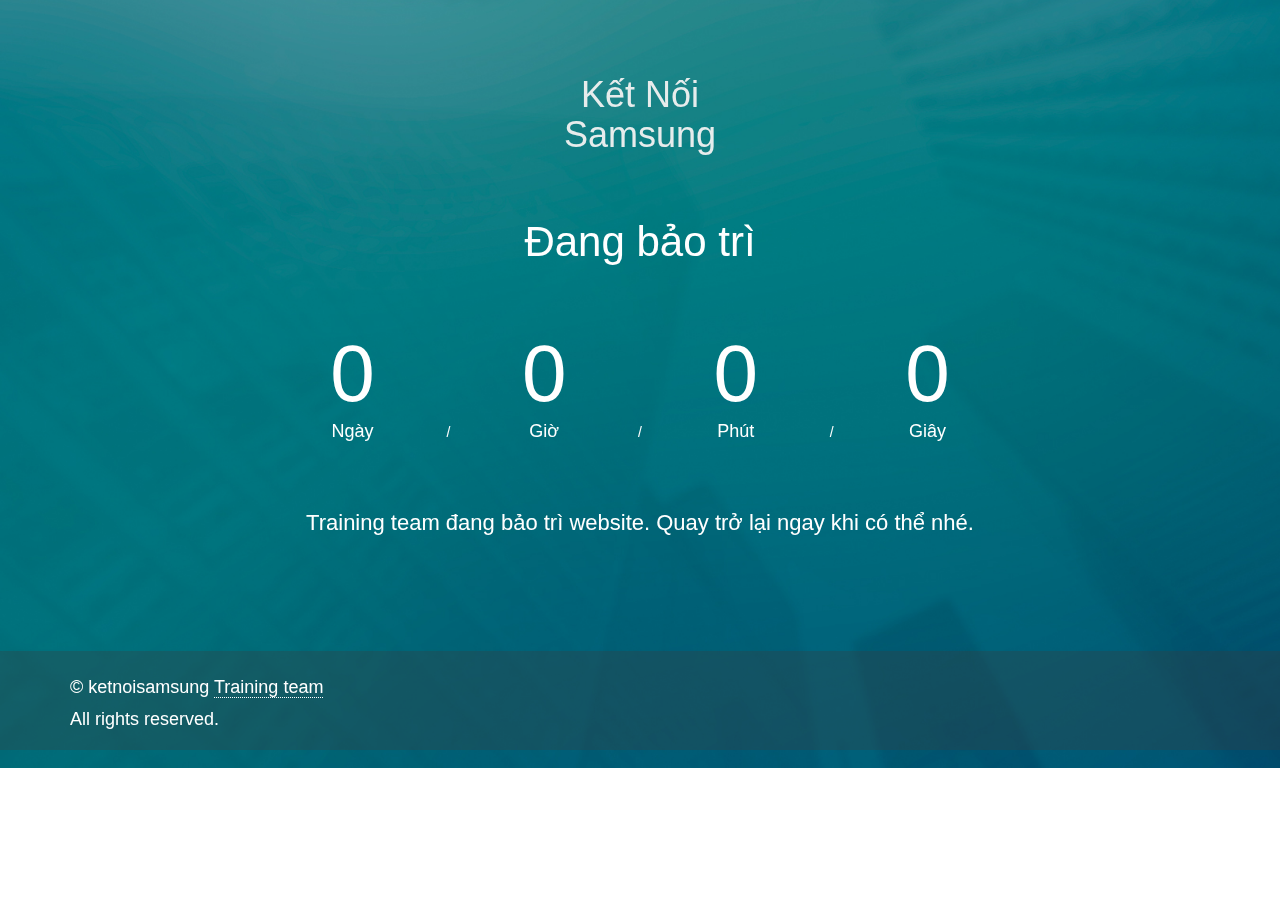
<file: index.html>
<!DOCTYPE html>
<!-- saved from url=(0042)https://azmind.com/demo/erine-coming-soon/ -->
<html lang="en"><head><meta http-equiv="Content-Type" content="text/html; charset=UTF-8">

        
        <meta http-equiv="X-UA-Compatible" content="IE=edge">
        <meta name="viewport" content="width=device-width, initial-scale=1">
        <title>Ketnoisamsung</title>

        <!-- CSS -->
   
        
        <link rel="stylesheet" href="./temp/bootstrap.min.css">
        <link rel="stylesheet" href="./temp/animate.css">
		<link rel="stylesheet" href="./temp/form-elements.css">
        <link rel="stylesheet" href="./temp/style.css">
        <link rel="stylesheet" href="./temp/media-queries.css">

        <!-- HTML5 Shim and Respond.js IE8 support of HTML5 elements and media queries -->
        <!-- WARNING: Respond.js doesn't work if you view the page via file:// -->
        <!--[if lt IE 9]>
            <script src="https://oss.maxcdn.com/libs/html5shiv/3.7.0/html5shiv.js"></script>
            <script src="https://oss.maxcdn.com/libs/respond.js/1.4.2/respond.min.js"></script>
        <![endif]-->

        <!-- Favicon and touch icons -->
        <link rel="shortcut icon" href="favicon.ico">
        

        <script>
        var end = new Date('Mar 27, 2018 23:59:59');
            console.log(end)
        var _second = 1000;
        var _minute = _second * 60;
        var _hour = _minute * 60;
        var _day = _hour * 24;
        var timer;

        function showRemaining() {
            var now = new Date();
            var distance = end - now;
            if (distance < 0) {

                clearInterval(timer);
                document.getElementById('countdown').innerHTML = 'EXPIRED!';

                return;
            }
            var days = Math.floor(distance / _day);
            var hours = Math.floor((distance % _day) / _hour);
            var minutes = Math.floor((distance % _hour) / _minute);
            var seconds = Math.floor((distance % _minute) / _second);

            document.getElementById('days').innerHTML = days ;
            document.getElementById('hours').innerHTML = hours ;
            document.getElementById('minutes').innerHTML = minutes;
            document.getElementById('seconds').innerHTML = seconds;
        }

        timer = setInterval(showRemaining, 1000);
</script>

                </head>

    <body >

        <!-- Coming Soon -->
        <div class="coming-soon">
            <div class="inner-bg">
                <div class="container">
                    <div class="row">
                        <div class="col-sm-12">
                        	<div class="logo wow fadeInDown animated" style="visibility: visible; animation-name: fadeInDown;">
                        		<h1>
                        			<a href="#">Kết Nối Samsung</a>
                        		</h1>
                        	</div>
                            <h2 class="wow fadeInLeftBig animated" style="visibility: visible; animation-name: fadeInLeftBig;">Đang bảo trì</h2>
                            <div id="countdown" class="timer wow fadeInUp animated" style="visibility: visible; animation-name: fadeInUp;">
                                <div class="days-wrapper">
                                    <span class="days" id="days">0</span> <br>Ngày
                                </div> 
                                <span class="slash">/</span> 
                                <div class="hours-wrapper">
                                    <span class="hours" id="hours">0</span> <br>Giờ
                                </div> 
                                <span class="slash">/</span> 
                                <div class="minutes-wrapper">
                                    <span class="minutes" id="minutes">0</span> <br>Phút
                                </div> 
                                <span class="slash">/</span> 
                                <div class="seconds-wrapper">
                                    <span class="seconds" id="seconds">0</span> <br>Giây
                                </div>
                            </div>
                            <div class="wow fadeInLeftBig animated" style="visibility: visible; animation-name: fadeInLeftBig;">
                            	<p>
                            		Training team đang bảo trì website. 
                            		Quay trở lại ngay khi có thể nhé.
                            	</p>
                            </div>
                           
                        </div>
                    </div>
                </div>
            </div>
        </div>
        
        <!-- Footer -->
        <footer>
	        <div class="container">
	            <div class="row">
	                <div class="col-sm-7 footer-copyright">
	                    <p>© ketnoisamsung <a href="http://ketnoisamsung.com/">Training team</a><br>All rights reserved.</p>
	                </div>
	                <div class="col-sm-5 footer-social">
	                	<a class="social-icon twitter" href="#" target="_blank"></a>
	                	<a class="social-icon dribbble" href="#" target="_blank"></a>
	                	<a class="social-icon facebook" href="#" target="_blank"></a>
	                	<a class="social-icon google-plus" href="#" target="_blank"></a>
	                </div>
	            </div>
	        </div>
        </footer>


        <!-- Javascript -->
        <script src="./temp/jquery-1.10.2.min.js.download"></script>
        
        <!--[if lt IE 10]>
            <script src="assets/js/placeholder.js"></script>
        <![endif]-->

    


<div class="backstretch" style="left: 0px; top: 0px; overflow: hidden; margin: 0px; padding: 0px; height: 768px; width: 1519px; z-index: -999999; position: fixed;"><img src="./temp/1.jpg" style="position: absolute; margin: 0px; padding: 0px; border: none; width: 1519px; height: 1102.07px; max-height: none; max-width: none; z-index: -999999; left: 0px; top: -167.033px;"></div></body></html>
</file>
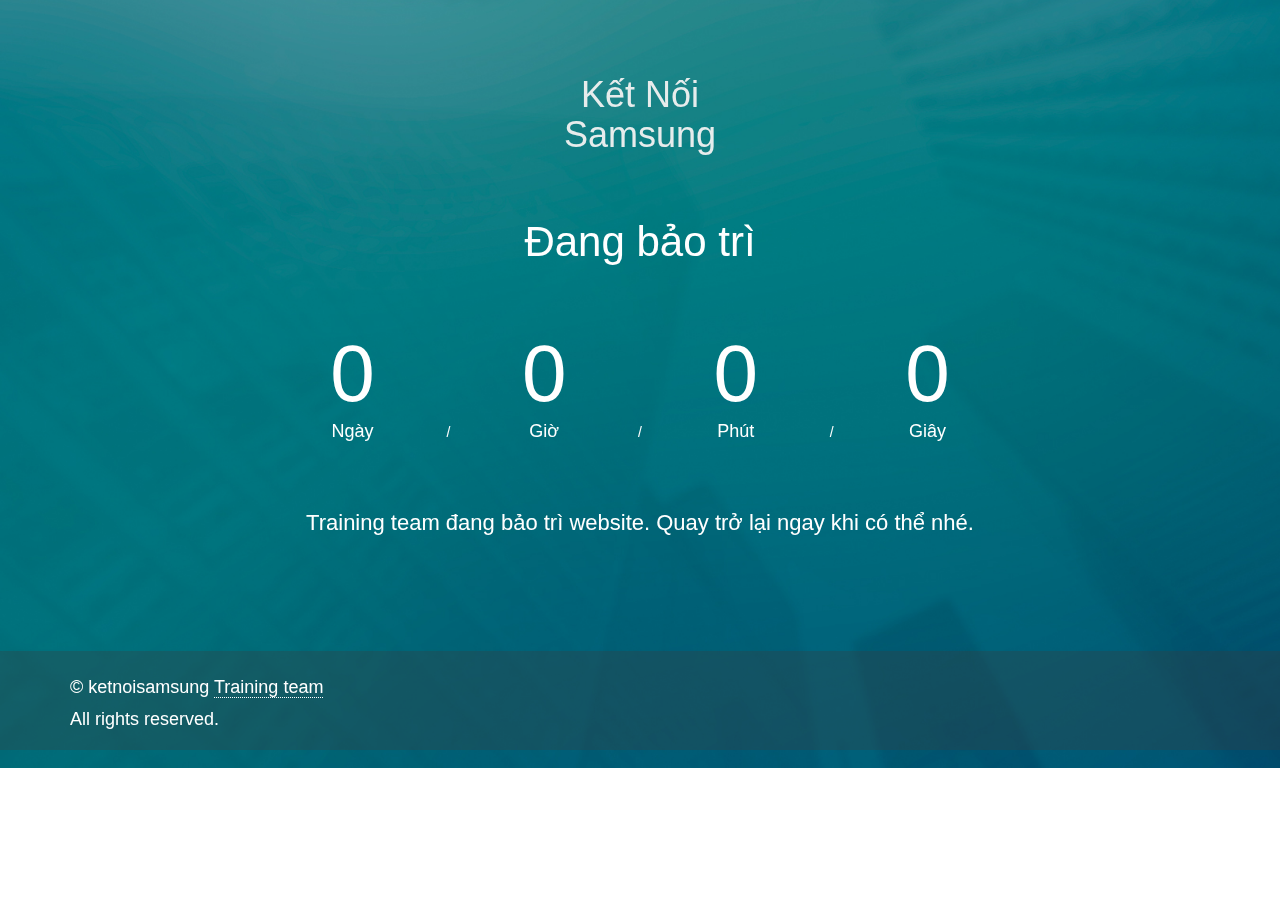
<file: Erine - Bootstrap Coming Soon Template.html>
<!DOCTYPE html>
<!-- saved from url=(0042)https://azmind.com/demo/erine-coming-soon/ -->
<html lang="en"><head><meta http-equiv="Content-Type" content="text/html; charset=UTF-8">

        
        <meta http-equiv="X-UA-Compatible" content="IE=edge">
        <meta name="viewport" content="width=device-width, initial-scale=1">
        <title>Ketnoisamsung</title>

        <!-- CSS -->
   
        
        <link rel="stylesheet" href="./Erine - Bootstrap Coming Soon Template_files/bootstrap.min.css">
        <link rel="stylesheet" href="./Erine - Bootstrap Coming Soon Template_files/animate.css">
		<link rel="stylesheet" href="./Erine - Bootstrap Coming Soon Template_files/form-elements.css">
        <link rel="stylesheet" href="./Erine - Bootstrap Coming Soon Template_files/style.css">
        <link rel="stylesheet" href="./Erine - Bootstrap Coming Soon Template_files/media-queries.css">

        <!-- HTML5 Shim and Respond.js IE8 support of HTML5 elements and media queries -->
        <!-- WARNING: Respond.js doesn't work if you view the page via file:// -->
        <!--[if lt IE 9]>
            <script src="https://oss.maxcdn.com/libs/html5shiv/3.7.0/html5shiv.js"></script>
            <script src="https://oss.maxcdn.com/libs/respond.js/1.4.2/respond.min.js"></script>
        <![endif]-->

        <!-- Favicon and touch icons -->
        <link rel="shortcut icon" href="favicon.ico">
        

        <script>
        var end = new Date('Mar 27, 2018 23:59:59');
            console.log(end)
        var _second = 1000;
        var _minute = _second * 60;
        var _hour = _minute * 60;
        var _day = _hour * 24;
        var timer;

        function showRemaining() {
            var now = new Date();
            var distance = end - now;
            if (distance < 0) {

                clearInterval(timer);
                document.getElementById('countdown').innerHTML = 'EXPIRED!';

                return;
            }
            var days = Math.floor(distance / _day);
            var hours = Math.floor((distance % _day) / _hour);
            var minutes = Math.floor((distance % _hour) / _minute);
            var seconds = Math.floor((distance % _minute) / _second);

            document.getElementById('days').innerHTML = days ;
            document.getElementById('hours').innerHTML = hours ;
            document.getElementById('minutes').innerHTML = minutes;
            document.getElementById('seconds').innerHTML = seconds;
        }

        timer = setInterval(showRemaining, 1000);
</script>

                </head>

    <body >

        <!-- Coming Soon -->
        <div class="coming-soon">
            <div class="inner-bg">
                <div class="container">
                    <div class="row">
                        <div class="col-sm-12">
                        	<div class="logo wow fadeInDown animated" style="visibility: visible; animation-name: fadeInDown;">
                        		<h1>
                        			<a href="#">Kết Nối Samsung</a>
                        		</h1>
                        	</div>
                            <h2 class="wow fadeInLeftBig animated" style="visibility: visible; animation-name: fadeInLeftBig;">Đang bảo trì</h2>
                            <div id="countdown" class="timer wow fadeInUp animated" style="visibility: visible; animation-name: fadeInUp;">
                                <div class="days-wrapper">
                                    <span class="days" id="days">0</span> <br>Ngày
                                </div> 
                                <span class="slash">/</span> 
                                <div class="hours-wrapper">
                                    <span class="hours" id="hours">0</span> <br>Giờ
                                </div> 
                                <span class="slash">/</span> 
                                <div class="minutes-wrapper">
                                    <span class="minutes" id="minutes">0</span> <br>Phút
                                </div> 
                                <span class="slash">/</span> 
                                <div class="seconds-wrapper">
                                    <span class="seconds" id="seconds">0</span> <br>Giây
                                </div>
                            </div>
                            <div class="wow fadeInLeftBig animated" style="visibility: visible; animation-name: fadeInLeftBig;">
                            	<p>
                            		Training team đang bảo trì website. 
                            		Quay trở lại ngay khi có thể nhé.
                            	</p>
                            </div>
                           
                        </div>
                    </div>
                </div>
            </div>
        </div>
        
        <!-- Footer -->
        <footer>
	        <div class="container">
	            <div class="row">
	                <div class="col-sm-7 footer-copyright">
	                    <p>© ketnoisamsung <a href="http://ketnoisamsung.com/">Training team</a><br>All rights reserved.</p>
	                </div>
	                <div class="col-sm-5 footer-social">
	                	<a class="social-icon twitter" href="#" target="_blank"></a>
	                	<a class="social-icon dribbble" href="#" target="_blank"></a>
	                	<a class="social-icon facebook" href="#" target="_blank"></a>
	                	<a class="social-icon google-plus" href="#" target="_blank"></a>
	                </div>
	            </div>
	        </div>
        </footer>


        <!-- Javascript -->
        <script src="./Erine - Bootstrap Coming Soon Template_files/jquery-1.10.2.min.js.download"></script>
        
        <!--[if lt IE 10]>
            <script src="assets/js/placeholder.js"></script>
        <![endif]-->

    


<div class="backstretch" style="left: 0px; top: 0px; overflow: hidden; margin: 0px; padding: 0px; height: 768px; width: 1519px; z-index: -999999; position: fixed;"><img src="./Erine - Bootstrap Coming Soon Template_files/1.jpg" style="position: absolute; margin: 0px; padding: 0px; border: none; width: 1519px; height: 1102.07px; max-height: none; max-width: none; z-index: -999999; left: 0px; top: -167.033px;"></div></body></html>
</file>
<file: temp/form-elements.css>
input[type="text"] {
    margin: 0;
    padding: 0 10px;
    vertical-align: middle;
    background: none;
    border: 1px solid #fff;
    font-family: 'Roboto', sans-serif;
    font-size: 22px;
    font-weight: 300;
    line-height: 50px;
    color: #fff;
    -moz-border-radius: 6px;
    -webkit-border-radius: 6px;
    border-radius: 6px;
    -moz-box-shadow: none;
    -webkit-box-shadow: none;
    box-shadow: none;
    -o-transition: all .3s;
    -moz-transition: all .3s;
    -webkit-transition: all .3s;
    -ms-transition: all .3s;
    transition: all .3s;
}

input[type="text"]:focus {
	outline: 0;
    border: 1px solid #fff;
    -moz-box-shadow: none;
    -webkit-box-shadow: none;
    box-shadow: none;
}

input[type="text"]:-moz-placeholder { color: #fff; }
input[type="text"]:-ms-input-placeholder { color: #fff; }
input[type="text"]::-webkit-input-placeholder { color: #fff; }


.subscribe button {
	height: 52px;
    margin: 0;
    padding: 0 20px;
    vertical-align: middle;
    background: #ff5a56;
    border: 0;
    font-family: 'Roboto', sans-serif;
    font-size: 22px;
    font-weight: 300;
    line-height: 52px;
    color: #fff;
    -moz-border-radius: 6px;
    -webkit-border-radius: 6px;
    border-radius: 6px;
    text-shadow: none;
    -moz-box-shadow: none;
    -webkit-box-shadow: none;
    box-shadow: none;
    -o-transition: all .3s;
    -moz-transition: all .3s;
    -webkit-transition: all .3s;
    -ms-transition: all .3s;
    transition: all .3s;
}

.subscribe button:hover {
    background: #555;
    color: #fff;
    -o-transition: all .3s;
    -moz-transition: all .3s;
    -webkit-transition: all .3s;
    -ms-transition: all .3s;
    transition: all .3s;
}

.subscribe button:active {
	outline: 0;
    background: #555;
    color: #fff;
    -moz-box-shadow: none;
    -webkit-box-shadow: none;
    box-shadow: none;
}

.subscribe button:focus {
	outline: 0;
	background: #555;
	color: #fff;
}

.btn:focus, .btn:active:focus, .btn.active:focus {
	outline: 0;
	background: #555;
	color: #fff;
}
</file>
<file: temp/style.css>
body {
    background: #fff;
    font-family: 'Roboto', sans-serif;
    font-weight: 300;
    color: #fff;
    text-align: center;
}

strong { font-weight: 700; }

a, a:hover, a:focus {
	color: #e7ecec;
	text-decoration: none;
	-o-transition: all .3s;
	-moz-transition: all .3s;
	-webkit-transition: all .3s;
	-ms-transition: all .3s;
	transition: all .3s;
}

h2 {
	margin-top: 10px;
	font-size: 42px;
    font-weight: 100;
    line-height: 54px;
}

img { max-width: 100%; }

::-moz-selection { background: #42bfc2; color: #fff; text-shadow: none; }
::selection { background: #42bfc2; color: #fff; text-shadow: none; }


/***** Coming Soon *****/

.coming-soon {
    margin: 0 auto;
}

.inner-bg {
    padding: 75px 0 40px 0;
}

.coming-soon .logo {
	padding-bottom: 20px;
}

.coming-soon .logo h1 {
	margin: 0;
}

.coming-soon .logo a {
	display: inline-block;
	width: 200px;
	height: 110px;
	/* background: url(../img/logo.png) center center no-repeat; */
	/* text-indent: -99999px; */
}
.coming-soon .logo a:focus { outline: 0; }

/* .coming-soon .logo a:hover { background-image: url(../img/logo-hover.png); }

.coming-soon .logo a:before {
	content: url(../img/logo-hover.png);
	width: 0;
	height: 0;
	visibility: hidden;
} */

.coming-soon p {
	margin: 60px 0 10px 0;
	padding: 0 120px;
    font-size: 22px;
    line-height: 36px;
}

.timer {
    margin-top: 60px;
}

.timer .days-wrapper,
.timer .hours-wrapper,
.timer .minutes-wrapper,
.timer .seconds-wrapper {
    display: inline-block;
    width: 160px;
    margin: 0 10px;
    font-size: 18px;
}

.timer .days,
.timer .hours,
.timer .minutes,
.timer .seconds {
    font-size: 80px;
    font-weight: 100;
    line-height: 90px;
}

.subscribe {
	margin-top: 60px;
}

.subscribe form input {
    width: 362px;
    height: 52px;
}

.success-message, .error-message {
	margin-top: 20px;
	font-size: 18px;
    line-height: 32px;
}


/***** Footer *****/

footer {
	margin-top: 60px;
	padding: 20px 0 15px 0;
	background: #3d3d3d;
	background: rgba(61, 61, 61, 0.3);
}

.footer-copyright p {
	margin: 0;
	font-size: 18px;
    line-height: 32px;
    color: #fff;
    text-align: left;
}

.footer-copyright a { color: #fff; border-bottom: 1px dotted #fff; }
.footer-copyright a:hover { color: #fff; border: 0; }

.footer-social {
	text-align: right;
}

/* social icons */
.social-icon {
	display: inline-block;
	width: 48px;
	height: 48px;
	margin: 5px;
	background: center center no-repeat;
}
</file>
<file: temp/media-queries.css>
@media (min-width: 992px) and (max-width: 1199px) {

}

@media (min-width: 768px) and (max-width: 991px) {

	.coming-soon p { padding: 0; }
	.timer .days-wrapper, .timer .hours-wrapper, .timer .minutes-wrapper, .timer .seconds-wrapper { width: 150px; }

}

@media (max-width: 767px) {
	
	.coming-soon p { padding: 0; }
	.timer .days-wrapper, .timer .hours-wrapper, .timer .minutes-wrapper, .timer .seconds-wrapper { width: 150px; }
	.timer .slash { display: none; }
	
	.footer-copyright p, .footer-social { text-align: center; }
	.footer-copyright { padding-bottom: 15px; }

}

@media (max-width: 550px) {

    .subscribe form input { width: 95%; }
    .subscribe form button { width: 95%; margin-top: 10px; }

}

@media (max-width: 400px) {
	
	h1, h2 { font-size: 32px; }

}



/* Retina-ize images/icons */

@media only screen and (-webkit-min-device-pixel-ratio: 1.5), only screen and (min-resolution: 2dppx) {
	
	/* logo */
    .coming-soon .logo a {
    	background-image: url(../img/logo@2x.png) !important; background-repeat: no-repeat !important; background-size: 150px 54px !important;
    }
    .coming-soon .logo a:hover {
    	background-image: url(../img/logo-hover@2x.png) !important; background-repeat: no-repeat !important; background-size: 150px 54px !important;
    }
    .coming-soon .logo a:before {
    	content: url(../img/logo-hover@2x.png);
    }
    
    /* social icons */
    .social-icon.facebook {
    	background-image: url(../img/social-icons/facebook@2x.png) !important; background-repeat: no-repeat !important; background-size: 48px 48px !important;
    }
    .social-icon.twitter {
    	background-image: url(../img/social-icons/twitter@2x.png) !important; background-repeat: no-repeat !important; background-size: 48px 48px !important;
    }
    .social-icon.dribbble {
    	background-image: url(../img/social-icons/dribbble@2x.png) !important; background-repeat: no-repeat !important; background-size: 48px 48px !important;
    }
    .social-icon.google-plus {
    	background-image: url(../img/social-icons/google-plus@2x.png) !important; background-repeat: no-repeat !important; background-size: 48px 48px !important;
    }
	
}
</file>
<file: Erine - Bootstrap Coming Soon Template_files/form-elements.css>
input[type="text"] {
    margin: 0;
    padding: 0 10px;
    vertical-align: middle;
    background: none;
    border: 1px solid #fff;
    font-family: 'Roboto', sans-serif;
    font-size: 22px;
    font-weight: 300;
    line-height: 50px;
    color: #fff;
    -moz-border-radius: 6px;
    -webkit-border-radius: 6px;
    border-radius: 6px;
    -moz-box-shadow: none;
    -webkit-box-shadow: none;
    box-shadow: none;
    -o-transition: all .3s;
    -moz-transition: all .3s;
    -webkit-transition: all .3s;
    -ms-transition: all .3s;
    transition: all .3s;
}

input[type="text"]:focus {
	outline: 0;
    border: 1px solid #fff;
    -moz-box-shadow: none;
    -webkit-box-shadow: none;
    box-shadow: none;
}

input[type="text"]:-moz-placeholder { color: #fff; }
input[type="text"]:-ms-input-placeholder { color: #fff; }
input[type="text"]::-webkit-input-placeholder { color: #fff; }


.subscribe button {
	height: 52px;
    margin: 0;
    padding: 0 20px;
    vertical-align: middle;
    background: #ff5a56;
    border: 0;
    font-family: 'Roboto', sans-serif;
    font-size: 22px;
    font-weight: 300;
    line-height: 52px;
    color: #fff;
    -moz-border-radius: 6px;
    -webkit-border-radius: 6px;
    border-radius: 6px;
    text-shadow: none;
    -moz-box-shadow: none;
    -webkit-box-shadow: none;
    box-shadow: none;
    -o-transition: all .3s;
    -moz-transition: all .3s;
    -webkit-transition: all .3s;
    -ms-transition: all .3s;
    transition: all .3s;
}

.subscribe button:hover {
    background: #555;
    color: #fff;
    -o-transition: all .3s;
    -moz-transition: all .3s;
    -webkit-transition: all .3s;
    -ms-transition: all .3s;
    transition: all .3s;
}

.subscribe button:active {
	outline: 0;
    background: #555;
    color: #fff;
    -moz-box-shadow: none;
    -webkit-box-shadow: none;
    box-shadow: none;
}

.subscribe button:focus {
	outline: 0;
	background: #555;
	color: #fff;
}

.btn:focus, .btn:active:focus, .btn.active:focus {
	outline: 0;
	background: #555;
	color: #fff;
}
</file>
<file: Erine - Bootstrap Coming Soon Template_files/style.css>
body {
    background: #fff;
    font-family: 'Roboto', sans-serif;
    font-weight: 300;
    color: #fff;
    text-align: center;
}

strong { font-weight: 700; }

a, a:hover, a:focus {
	color: #e7ecec;
	text-decoration: none;
	-o-transition: all .3s;
	-moz-transition: all .3s;
	-webkit-transition: all .3s;
	-ms-transition: all .3s;
	transition: all .3s;
}

h2 {
	margin-top: 10px;
	font-size: 42px;
    font-weight: 100;
    line-height: 54px;
}

img { max-width: 100%; }

::-moz-selection { background: #42bfc2; color: #fff; text-shadow: none; }
::selection { background: #42bfc2; color: #fff; text-shadow: none; }


/***** Coming Soon *****/

.coming-soon {
    margin: 0 auto;
}

.inner-bg {
    padding: 75px 0 40px 0;
}

.coming-soon .logo {
	padding-bottom: 20px;
}

.coming-soon .logo h1 {
	margin: 0;
}

.coming-soon .logo a {
	display: inline-block;
	width: 200px;
	height: 110px;
	/* background: url(../img/logo.png) center center no-repeat; */
	/* text-indent: -99999px; */
}
.coming-soon .logo a:focus { outline: 0; }

/* .coming-soon .logo a:hover { background-image: url(../img/logo-hover.png); }

.coming-soon .logo a:before {
	content: url(../img/logo-hover.png);
	width: 0;
	height: 0;
	visibility: hidden;
} */

.coming-soon p {
	margin: 60px 0 10px 0;
	padding: 0 120px;
    font-size: 22px;
    line-height: 36px;
}

.timer {
    margin-top: 60px;
}

.timer .days-wrapper,
.timer .hours-wrapper,
.timer .minutes-wrapper,
.timer .seconds-wrapper {
    display: inline-block;
    width: 160px;
    margin: 0 10px;
    font-size: 18px;
}

.timer .days,
.timer .hours,
.timer .minutes,
.timer .seconds {
    font-size: 80px;
    font-weight: 100;
    line-height: 90px;
}

.subscribe {
	margin-top: 60px;
}

.subscribe form input {
    width: 362px;
    height: 52px;
}

.success-message, .error-message {
	margin-top: 20px;
	font-size: 18px;
    line-height: 32px;
}


/***** Footer *****/

footer {
	margin-top: 60px;
	padding: 20px 0 15px 0;
	background: #3d3d3d;
	background: rgba(61, 61, 61, 0.3);
}

.footer-copyright p {
	margin: 0;
	font-size: 18px;
    line-height: 32px;
    color: #fff;
    text-align: left;
}

.footer-copyright a { color: #fff; border-bottom: 1px dotted #fff; }
.footer-copyright a:hover { color: #fff; border: 0; }

.footer-social {
	text-align: right;
}

/* social icons */
.social-icon {
	display: inline-block;
	width: 48px;
	height: 48px;
	margin: 5px;
	background: center center no-repeat;
}
</file>
<file: Erine - Bootstrap Coming Soon Template_files/media-queries.css>
@media (min-width: 992px) and (max-width: 1199px) {

}

@media (min-width: 768px) and (max-width: 991px) {

	.coming-soon p { padding: 0; }
	.timer .days-wrapper, .timer .hours-wrapper, .timer .minutes-wrapper, .timer .seconds-wrapper { width: 150px; }

}

@media (max-width: 767px) {
	
	.coming-soon p { padding: 0; }
	.timer .days-wrapper, .timer .hours-wrapper, .timer .minutes-wrapper, .timer .seconds-wrapper { width: 150px; }
	.timer .slash { display: none; }
	
	.footer-copyright p, .footer-social { text-align: center; }
	.footer-copyright { padding-bottom: 15px; }

}

@media (max-width: 550px) {

    .subscribe form input { width: 95%; }
    .subscribe form button { width: 95%; margin-top: 10px; }

}

@media (max-width: 400px) {
	
	h1, h2 { font-size: 32px; }

}



/* Retina-ize images/icons */

@media only screen and (-webkit-min-device-pixel-ratio: 1.5), only screen and (min-resolution: 2dppx) {
	
	/* logo */
    .coming-soon .logo a {
    	background-image: url(../img/logo@2x.png) !important; background-repeat: no-repeat !important; background-size: 150px 54px !important;
    }
    .coming-soon .logo a:hover {
    	background-image: url(../img/logo-hover@2x.png) !important; background-repeat: no-repeat !important; background-size: 150px 54px !important;
    }
    .coming-soon .logo a:before {
    	content: url(../img/logo-hover@2x.png);
    }
    
    /* social icons */
    .social-icon.facebook {
    	background-image: url(../img/social-icons/facebook@2x.png) !important; background-repeat: no-repeat !important; background-size: 48px 48px !important;
    }
    .social-icon.twitter {
    	background-image: url(../img/social-icons/twitter@2x.png) !important; background-repeat: no-repeat !important; background-size: 48px 48px !important;
    }
    .social-icon.dribbble {
    	background-image: url(../img/social-icons/dribbble@2x.png) !important; background-repeat: no-repeat !important; background-size: 48px 48px !important;
    }
    .social-icon.google-plus {
    	background-image: url(../img/social-icons/google-plus@2x.png) !important; background-repeat: no-repeat !important; background-size: 48px 48px !important;
    }
	
}
</file>
